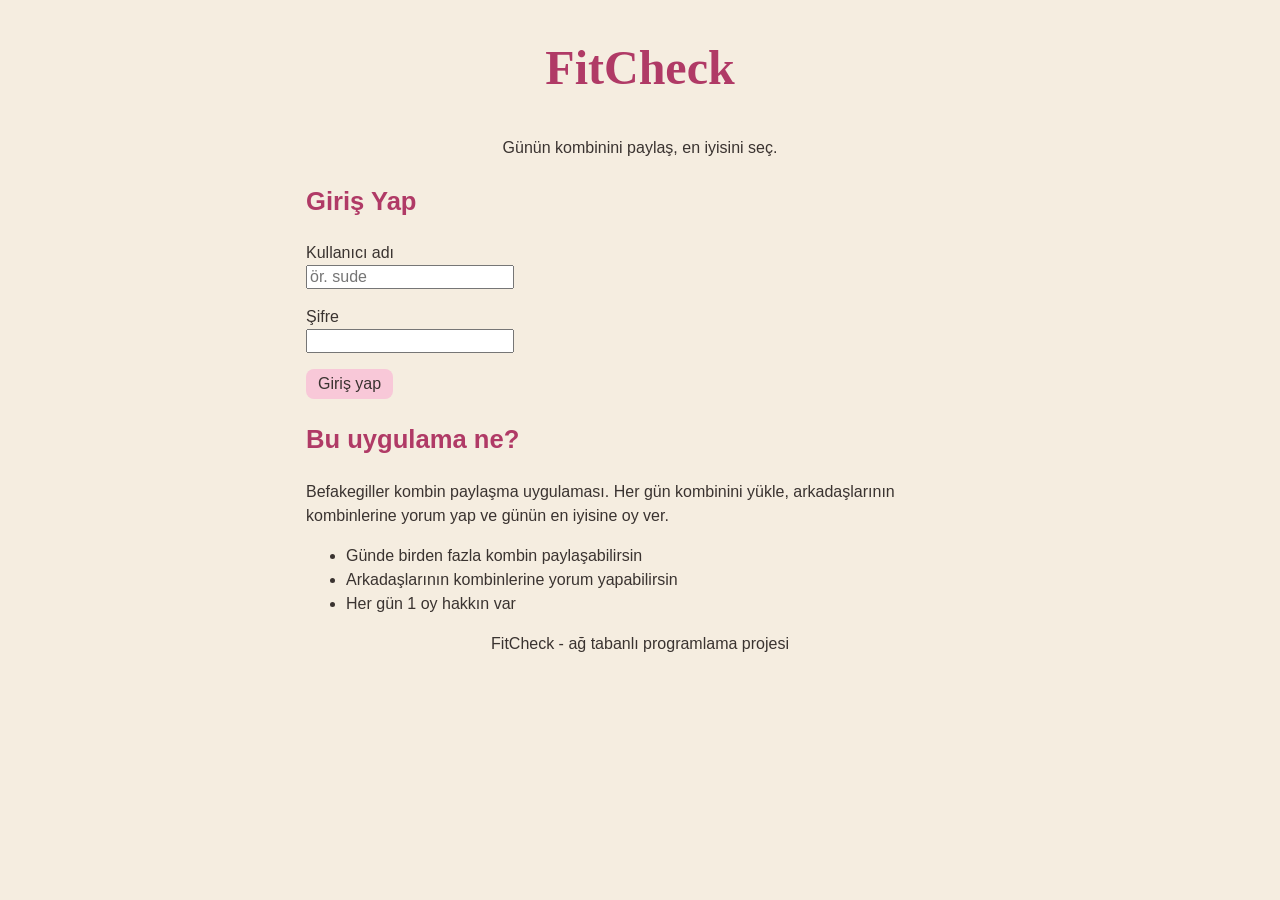
<file: index.html>
<!DOCTYPE html>
<html lang="tr">

<head>
  <meta charset="UTF-8">
  <meta name="viewport" content="width=device-width, initial-scale=1.0">
  <title>FitCheck - Giriş</title>

  <link rel="icon" type="image/png" href="images/apple.png">
  <link rel="stylesheet" href="style.css">
  <!-- 
  sekmede görünen küçük site logosu (favicon)
  rel: relation, dosyanın sekme ikonu olduğunu belirtir
  type: görselin dosya formatını belirtir 
-->

</head>

<body>

  <header>
    <!-- header: sayfanın üst kısmı (logo, baslık) -->
    <h1>FitCheck</h1>
    <p>Günün kombinini paylaş, en iyisini seç.</p>
  </header>

  <main>

    
    <section>
      <h2>Giriş Yap</h2>

      <form action="feed.html">
        <!--
          kullanıcıdan bilgi alan alan
          "Giriş yap" basınca feed.html sayfasına gider
          simdilik sifre kontrolu yok ilerde js ile gelecek
        -->

        <p>
          <label for="username">Kullanıcı adı</label><br>
          <!-- burdaki for ile input'un id'si aynı ki
             ustteki yazıya tıklayınca da kutu secilsin -->
          <input type="text" id="username" name="username" placeholder="ör. sude" required>
          <!-- placeholder: kutu bosken gri ornek yazısı
               required: boş bırakılırsa form gönderilmez -->
        </p>

        <p>
          <label for="password">Şifre</label><br>
          <input type="password" id="password" name="password" required>
        </p>

        <button type="submit">Giriş yap</button>
        <!-- type="submit": basınca formu gönderir (action gerceklesir yani) -->

      </form>
    </section>

    <section>
      <h2>Bu uygulama ne?</h2>
      <p>Befakegiller kombin paylaşma uygulaması. Her gün kombinini yükle, arkadaşlarının kombinlerine yorum yap ve günün en iyisine oy ver. </p>
     
      <ul> <!-- sırasız liste-->
        <li>Günde birden fazla kombin paylaşabilirsin</li>
        <li>Arkadaşlarının kombinlerine yorum yapabilirsin</li>
        <li>Her gün 1 oy hakkın var</li>
      </ul>
    </section>

  </main>

  <footer>
    <!-- sayfanın alt kısmı -->
    <p>FitCheck - ağ tabanlı programlama projesi</p>
  </footer>
  <script src="seed.js"></script>
</body>
</html>
</file>
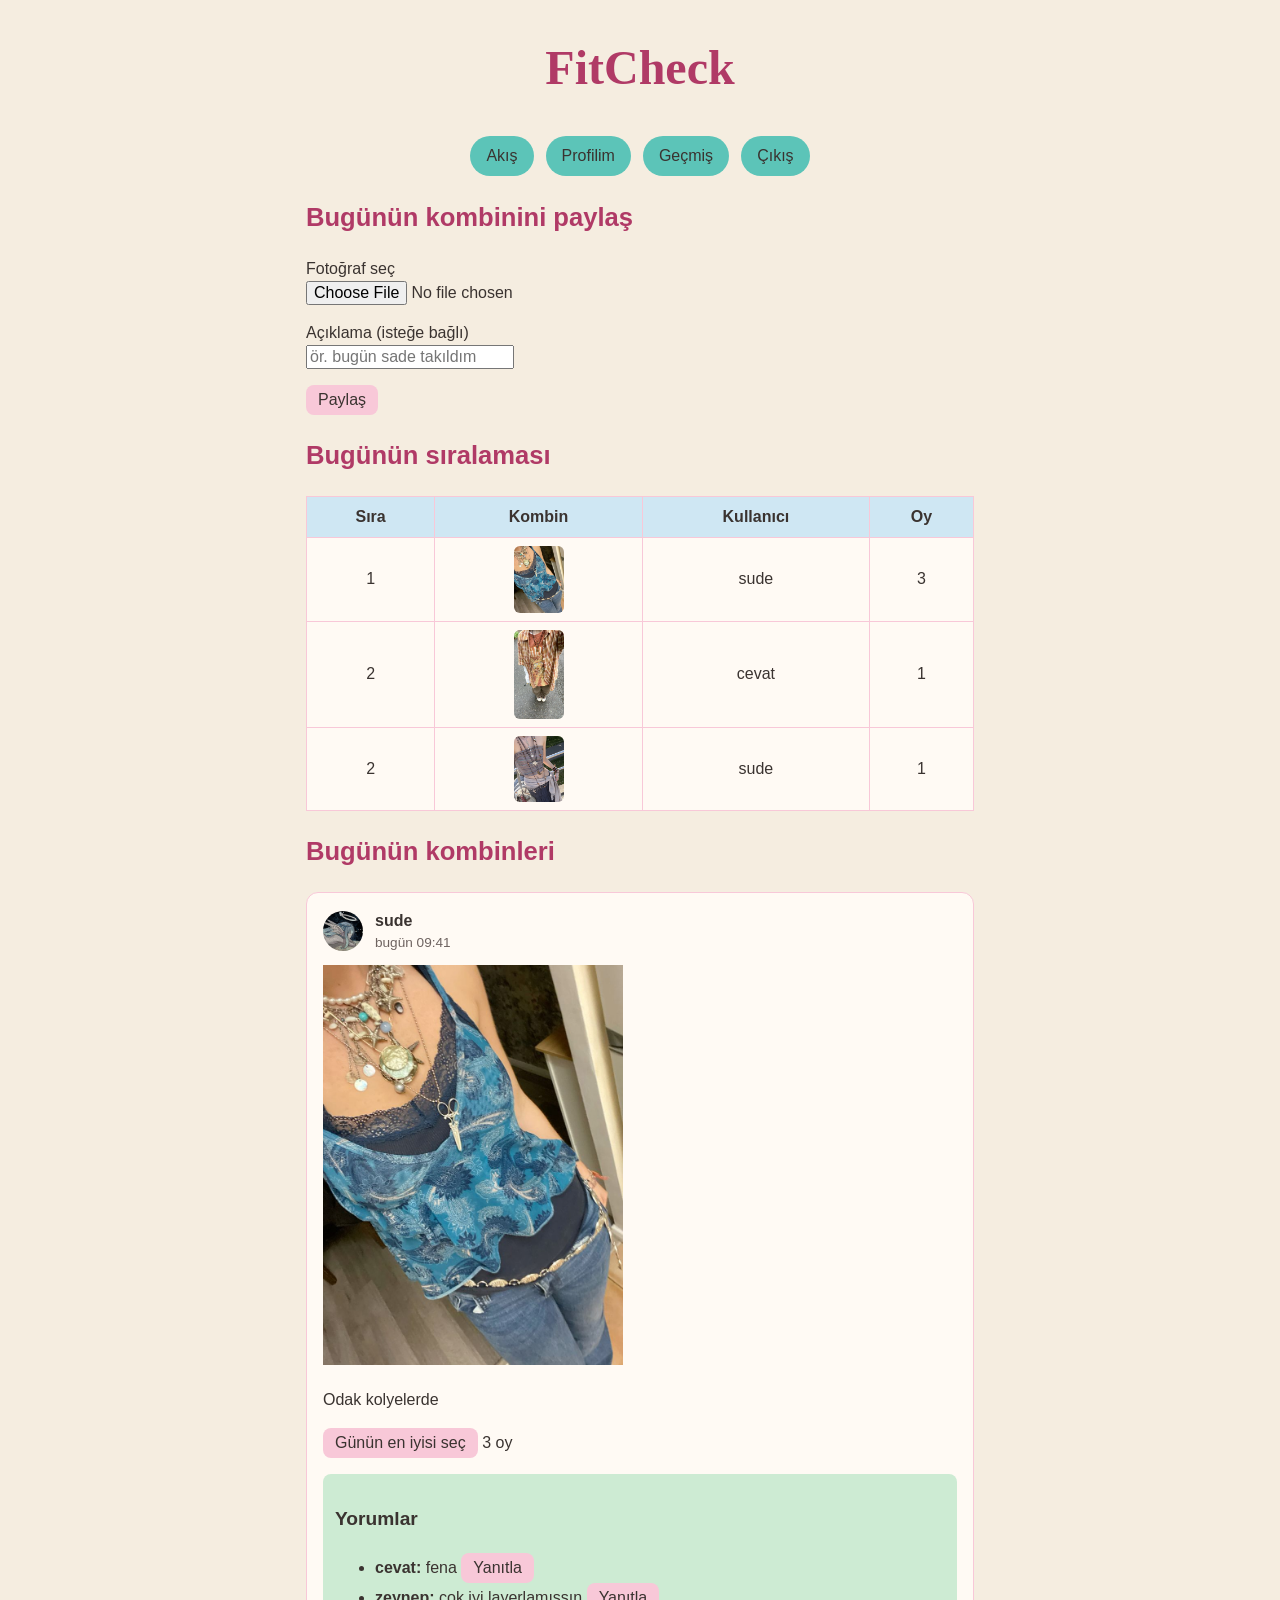
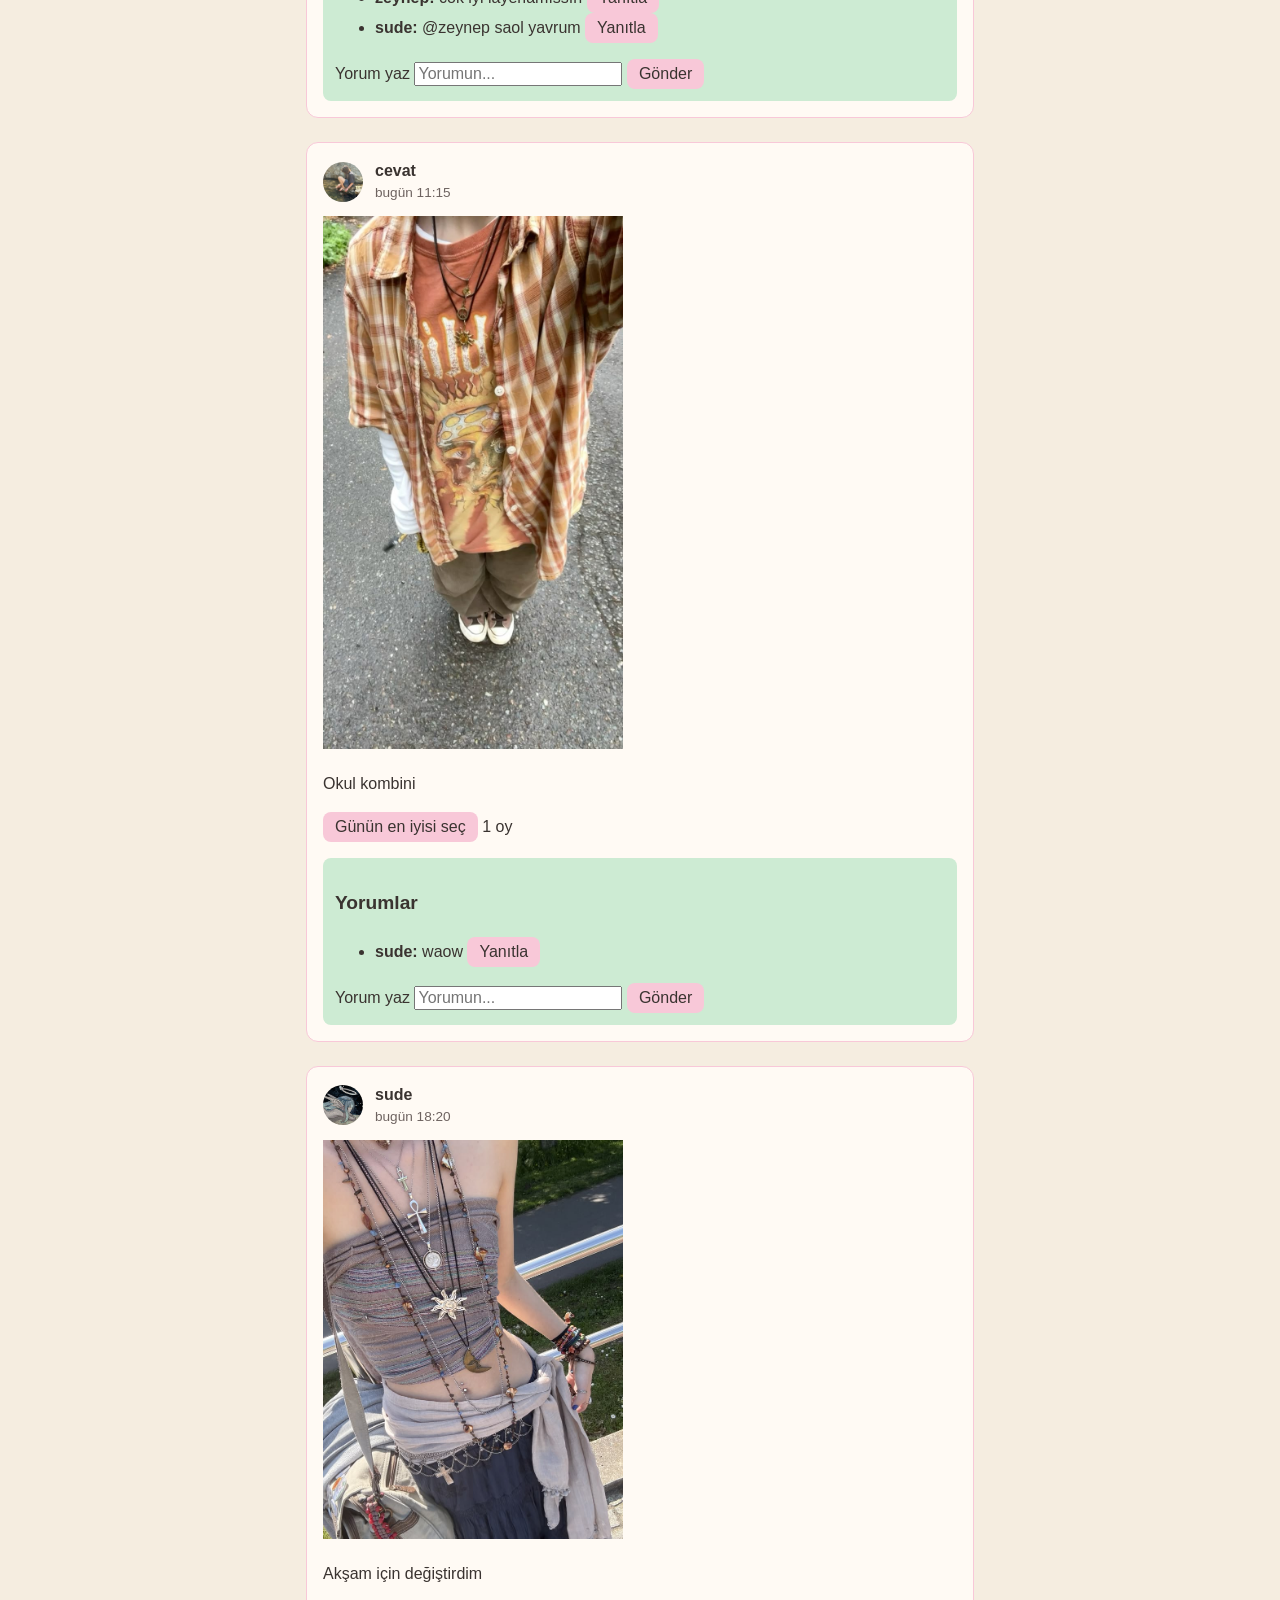
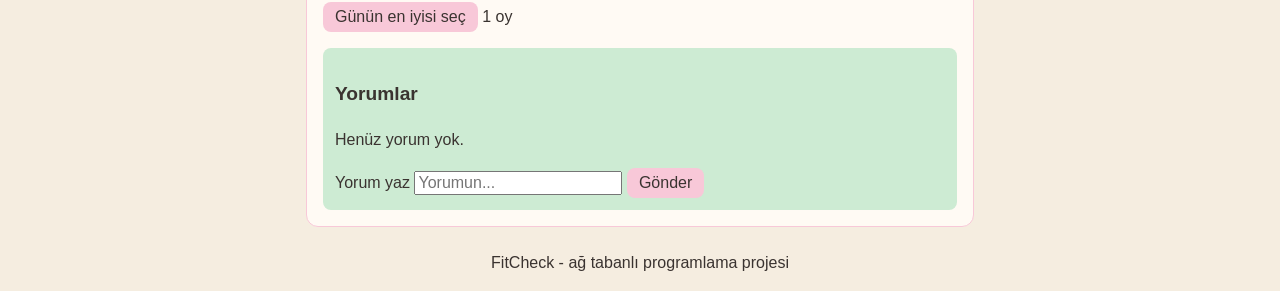
<file: feed.html>
<!DOCTYPE html>
<html lang="tr">

<head>
  <meta charset="UTF-8">
  <meta name="viewport" content="width=device-width, initial-scale=1.0">
  <title>FitCheck - Akış</title>
  <link rel="icon" type="image/png" href="images/apple.png">
  <link rel="stylesheet" href="style.css">

</head>

<body>

  <header>
    <h1>FitCheck</h1>

    <nav> <!-- menu -->

      <ul>
        <li><a href="feed.html">Akış</a></li>
        <li><a href="profile.html">Profilim</a></li>
        <li><a href="history.html">Geçmiş</a></li>

        <li><a href="index.html">Çıkış</a></li> 
        <!-- giriş sayfasına gidiyor degişecek -->
        
      </ul>
    </nav>
  </header>

  <main>

    <!--kombin yukleme-->
    <section>
      <h2>Bugünün kombinini paylaş</h2>

      <form>
        <!-- action yok ama değişecek -->
        <p>
          <label for="fit-photo">Fotoğraf seç</label><br>
          <input type="file" id="fit-photo" name="fit-photo" accept="image/*" required>
          <!--
            type="file": bilgisayardan/telefondan dosya seçtirir.
            accept="image/*": sadece resim dosyaları seçilebilir.
          -->
        </p>

        <p>
          <label for="fit-caption">Açıklama (isteğe bağlı)</label><br>
          <input type="text" id="fit-caption" name="fit-caption" placeholder="ör. bugün sade takıldım">
        </p>

        <button type="submit">Paylaş</button>
      </form>
    </section>


     <!-- ================= 2. BÖLÜM: BUGÜNÜN SIRALAMASI ================= -->
      <section>
        <h2>Bugünün sıralaması</h2>

        <!--
            sahte veri, 8.haftada değişecek
        -->

        <table>
          <thead>
            <!-- -->
            <tr>
              <th>Sıra</th>
              <th>Kombin</th>
              <th>Kullanıcı</th>
              <th>Oy</th>
            </tr>
          </thead>
  
          <tbody>
            <!-- ilerde js satırları buraya veri yazcak-->
            <tr>
              <td>1</td>
              <td><img src="images/sample-fits/sample1.jpg" alt="sude'nin kombini" width="50"></td>
              <td>sude</td>
              <td>3</td>
            </tr>
            <tr>
              <td>2</td>
              <td><img src="images/sample-fits/sample5.jpg" alt="cevat'ın kombini" width="50"></td>
              <td>cevat</td>
              <td>1</td>
            </tr>
            <tr>
              <td>2</td>
              <td><img src="images/sample-fits/sample11.jpg" alt="sude'nin akşam kombini" width="50"></td>
              <td>sude</td>
              <td>1</td>
            </tr>
            <!-- beraberlik ornegi bu -->
          </tbody>
        </table>
      </section>


    <!-- ================= 3. BÖLÜM: BUGÜNÜN KOMBİNLERİ ================= -->
    <section>
      <h2>Bugünün kombinleri</h2>

      <!-- ---------- KOMBİN KARTI 1 ---------- -->
      <article>
        <!--
          article: kendi başına anlamlı, tek bir içerik parçası (blog yazısı, gönderi gibi).
          Her kombin bir "gönderi" olduğu için article kullanıyoruz.
          İleride bu kartı JS bir şablon gibi tekrar tekrar üretecek.
        -->

        <header>
          <img src="images/sample-profilepic/pfp1.jpeg" alt="sude profil fotoğrafı" width="40" height="40">
          <div>
            <a href="profile.html">sude</a>
            <!--  bu link profile.html?user=sude olacak-->
            <small>bugün 09:41</small>
          </div>
        </header>

        <img src="images/sample-fits/sample1.jpg" alt="sude'nin kombini" width="300">


        <p>Odak kolyelerde</p>

        <!-- oylama mekaniği (8. hafta, JS) -->
        <p>
          <button type="button">Günün en iyisi seç</button>
          <!-- formu gonermiyor.. js ile olacak -->
          
          <span>3 oy</span>
          <!--  -->
        </p>

        <!-- Yorumlar -->
        <section>
          <h3>Yorumlar</h3>
          <ul>
            <li>
              <b>cevat:</b> fena
              <button type="button">Yanıtla</button>
            </li>
            <li>
              <b>zeynep:</b> cok iyi layerlamıssın
              <button type="button">Yanıtla</button>
            </li>
            <li>
              <b>sude:</b> @zeynep saol yavrum
              <!--
                ynaıtlaya basınca ne olacak(7. hafta, JS).
              -->
              <button type="button">Yanıtla</button>
            </li>
          </ul>

          <!-- Yorum yazma formu -->
          <form>
            <label for="comment-1">Yorum yaz</label>
            <input type="text" id="comment-1" name="comment" placeholder="Yorumun...">

            <button type="submit">Gönder</button>
          </form>
        </section>
      </article>


      <!-- ---------- KOMBİN KARTI 2 ---------- -->
      <!-- Kart 1 ile aynı yapı. Bu tekrar, ileride neden JS ile üreteceğimizi gösteriyor. -->
      <article>
        <header>
          <img src="images/sample-profilepic/pfp5.jpeg" alt="cevat profil fotoğrafı" width="40" height="40">
          <div>
            <a href="profile.html">cevat</a>
            <small>bugün 11:15</small>
          </div>
        </header>

        <img src="images/sample-fits/sample5.jpg" alt="cevat'ın kombini" width="300">

        <p>Okul kombini</p>

        <p>
          <button type="button">Günün en iyisi seç</button>
          <span>1 oy</span>
        </p>
        

        <section>
          <h3>Yorumlar</h3>
          <ul>
            <li>
              <b>sude:</b> waow
              <button type="button">Yanıtla</button>
            </li>
          </ul>

          <form>
            <label for="comment-2">Yorum yaz</label>
            <input type="text" id="comment-2" name="comment" placeholder="Yorumun...">
            <button type="submit">Gönder</button>
          </form>
        </section>
      </article>

      <!-- ---------- KOMBİN KARTI 3 ---------- -->
      <article>
        <header>
          <img src="images/sample-profilepic/pfp1.jpeg" alt="sude profil fotoğrafı" width="40" height="40">
          <div>
            <a href="profile.html">sude</a>
            <small>bugün 18:20</small>
          </div>
        </header>

        <img src="images/sample-fits/sample11.jpg" alt="sude'nin aksam kombini" width="300">

        <p>Akşam için değiştirdim</p>

        <p>
          <button type="button">Günün en iyisi seç</button>
          <span>1 oy</span>
        </p>

        <section>
          <h3>Yorumlar</h3>
          <p>Henüz yorum yok.</p>
          <!-- js ile ayarlancak yorum yoksa bu mesaj-->

          <form>
            <!-- form: içindekiler "gönderilecek bir bilgi grubu". action yok, çünkü şimdilik bir yere gitmiyor. -->
            <label for="comment-3">Yorum yaz</label>
            <input type="text" id="comment-3" name="comment" placeholder="Yorumun...">
            <!--input type="text": tek satırlık yazı kutusu.
              id="comment-3": id sayfada BENZERSİZ olmalı-->
            <button type="submit">Gönder</button>
          </form>
        </section>
      </article>

    </section>

  </main>

  <footer>
    <p>FitCheck - ağ tabanlı programlama projesi</p>
  </footer>

</body>
</html>
</file>
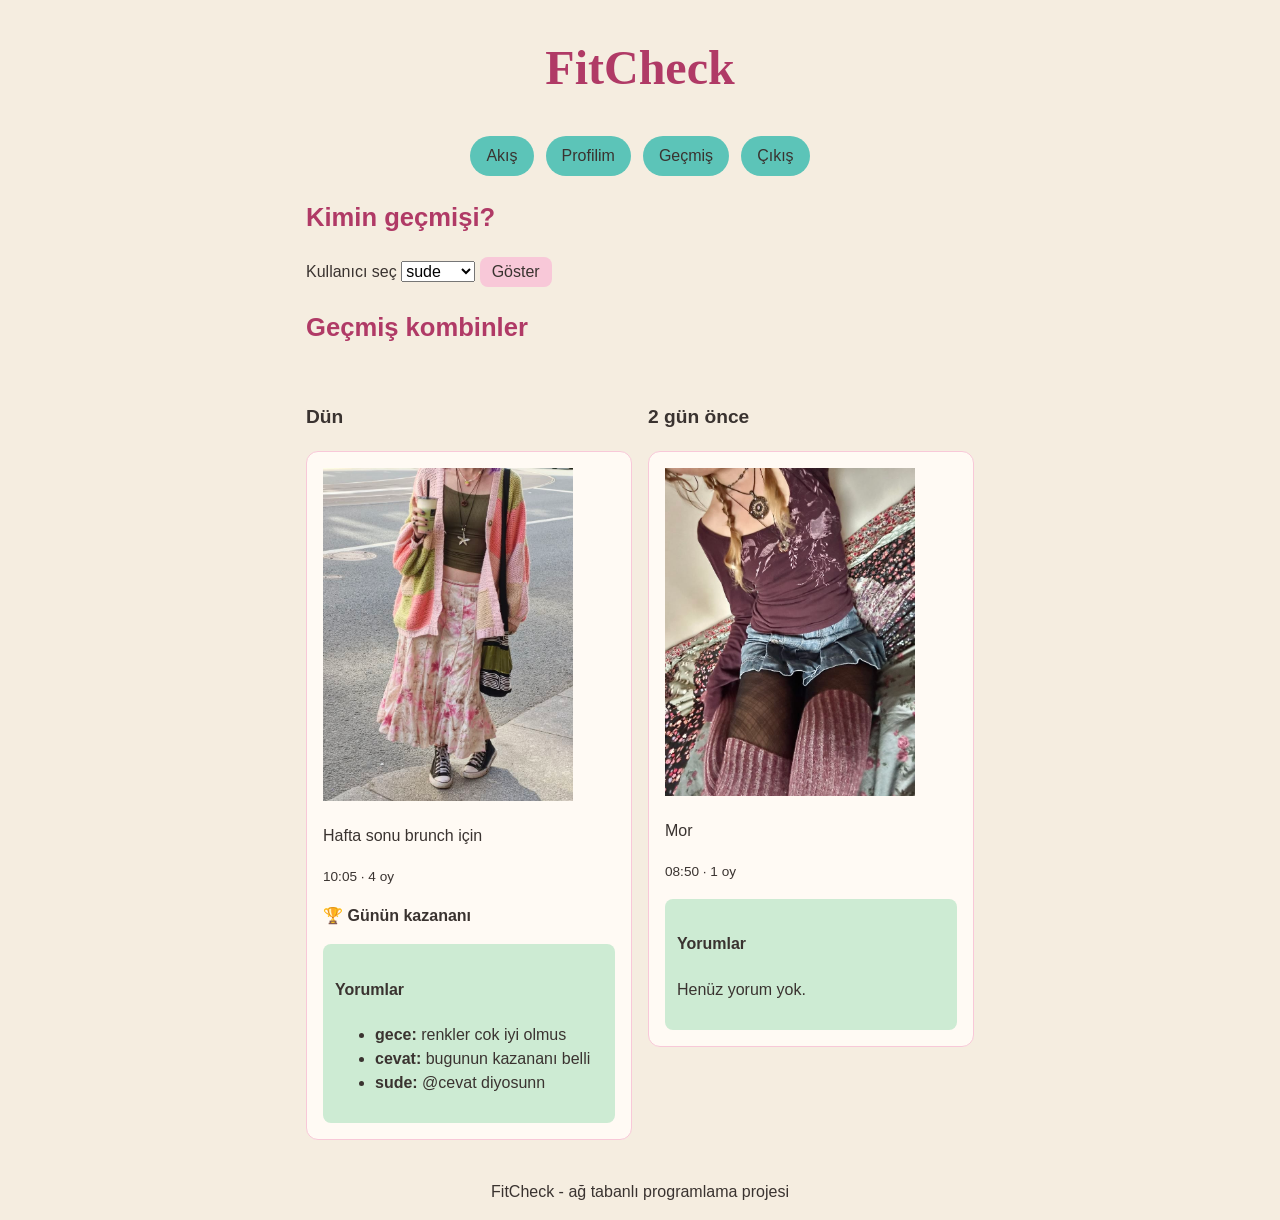
<file: history.html>
<!DOCTYPE html>
<html lang="tr">

<head>
  <meta charset="UTF-8">
  <meta name="viewport" content="width=device-width, initial-scale=1.0">
  <title>FitCheck - Geçmiş</title>
  <link rel="icon" type="image/png" href="images/apple.png">
  <link rel="stylesheet" href="style.css">
</head>

<body>

  <header>
    <h1>FitCheck</h1>

    <nav>
      <ul>
        <li><a href="feed.html">Akış</a></li>
        <li><a href="profile.html">Profilim</a></li>
        <li><a href="history.html">Geçmiş</a></li>
        <li><a href="index.html">Çıkış</a></li>
      </ul>
    </nav>
  </header>

  <main>

    <!-- 1. BÖLÜM: KULLANICI SEÇİMİ -->
    <section>
      <h2>Kimin geçmişi?</h2>

      <form>
        <!-- seçilen kullanıcının geçmişini js gösterecek (9. hafta) -->
        <label for="history-user">Kullanıcı seç</label>
        <select id="history-user" name="history-user">
          <option value="sude" selected>sude</option>
          <option value="gece">gece</option>
          <option value="zeynep">zeynep</option>
          <option value="bahar">bahar</option>
          <option value="cevat">cevat</option>
          <option value="eylul">eylul</option>
          <option value="derin">derin</option>
          <option value="ruya">ruya</option>
          <option value="oyku">oyku</option>
          <option value="peri">peri</option>
        </select>

        <button type="submit">Göster</button>
      </form>
    </section>


    <!-- 2. BÖLÜM: GEÇMİŞ KOMBİNLER -->
    <section class="gecmis-gunler">
      <h2>Geçmiş kombinler</h2>
      <!-- sahte veri, her gün ayrı section. js ile veriden gelecek -->

      <!-- GÜN 1 -->
      <section>
        <h3>Dün</h3>

        <article>
          <img src="images/sample-fits/sample12.jpg" alt="sude'nin brunch kombini" width="250">
          <p>Hafta sonu brunch için</p>
          <p><small>10:05 · 4 oy</small></p>
          <p><strong>🏆 Günün kazananı</strong></p>
          <!-- rozet oylardan hesaplanacak -->

          <section>
            <h4>Yorumlar</h4>
            <!-- geçmişte yorumlar sadece okunur -->
            <ul>
              <li><b>gece:</b> renkler cok iyi olmus</li>
              <li><b>cevat:</b> bugunun kazananı belli</li>
              <li><b>sude:</b> @cevat diyosunn</li>
            </ul>
          </section>
        </article>
      </section>


      <!-- GÜN 2 -->
      <section>
        <h3>2 gün önce</h3>

        <article>
          <img src="images/sample-fits/sample13.jpg" alt="sude'nin trençkot kombini" width="250">
          <p>Mor</p>
          <p><small>08:50 · 1 oy</small></p>

          <section>
            <h4>Yorumlar</h4>
            <p>Henüz yorum yok.</p>
          </section>
        </article>
      </section>

    </section>

  </main>

  <footer>
    <p>FitCheck - ağ tabanlı programlama projesi</p>
  </footer>

</body>
</html>
</file>
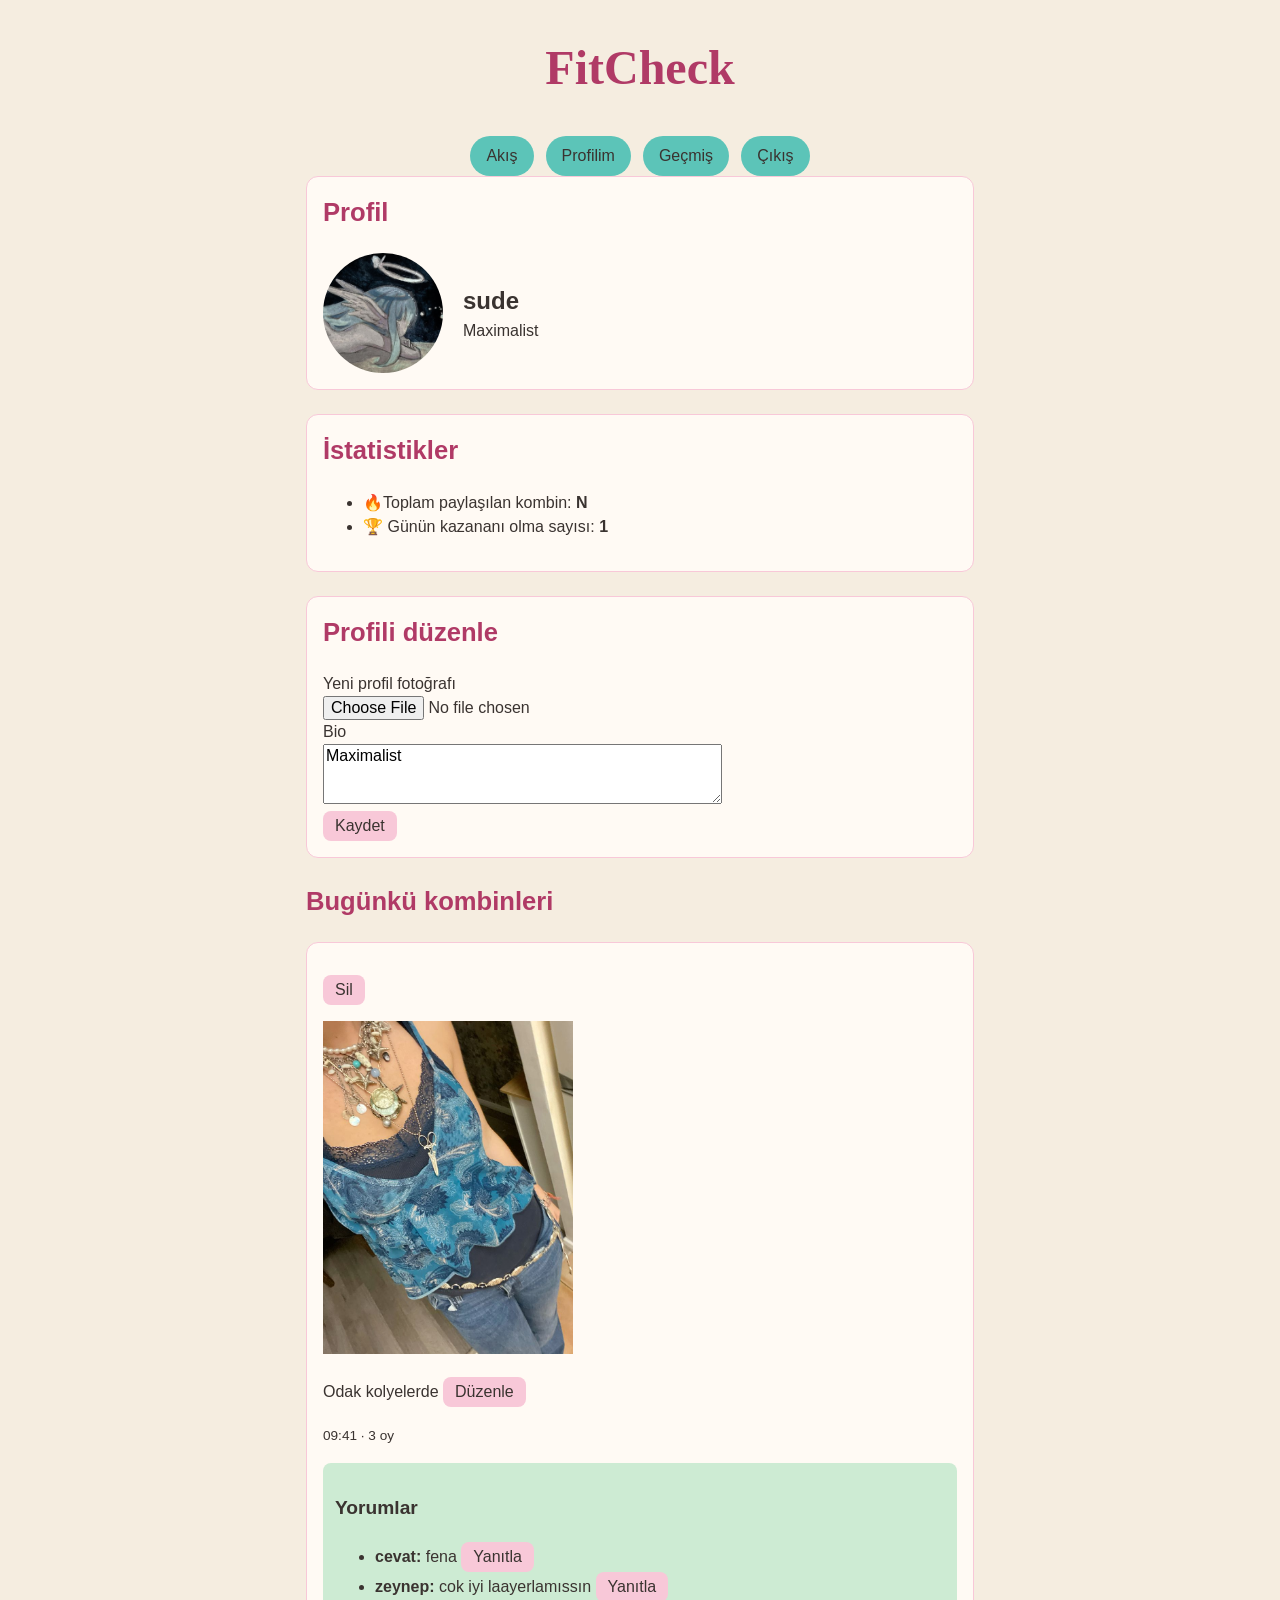
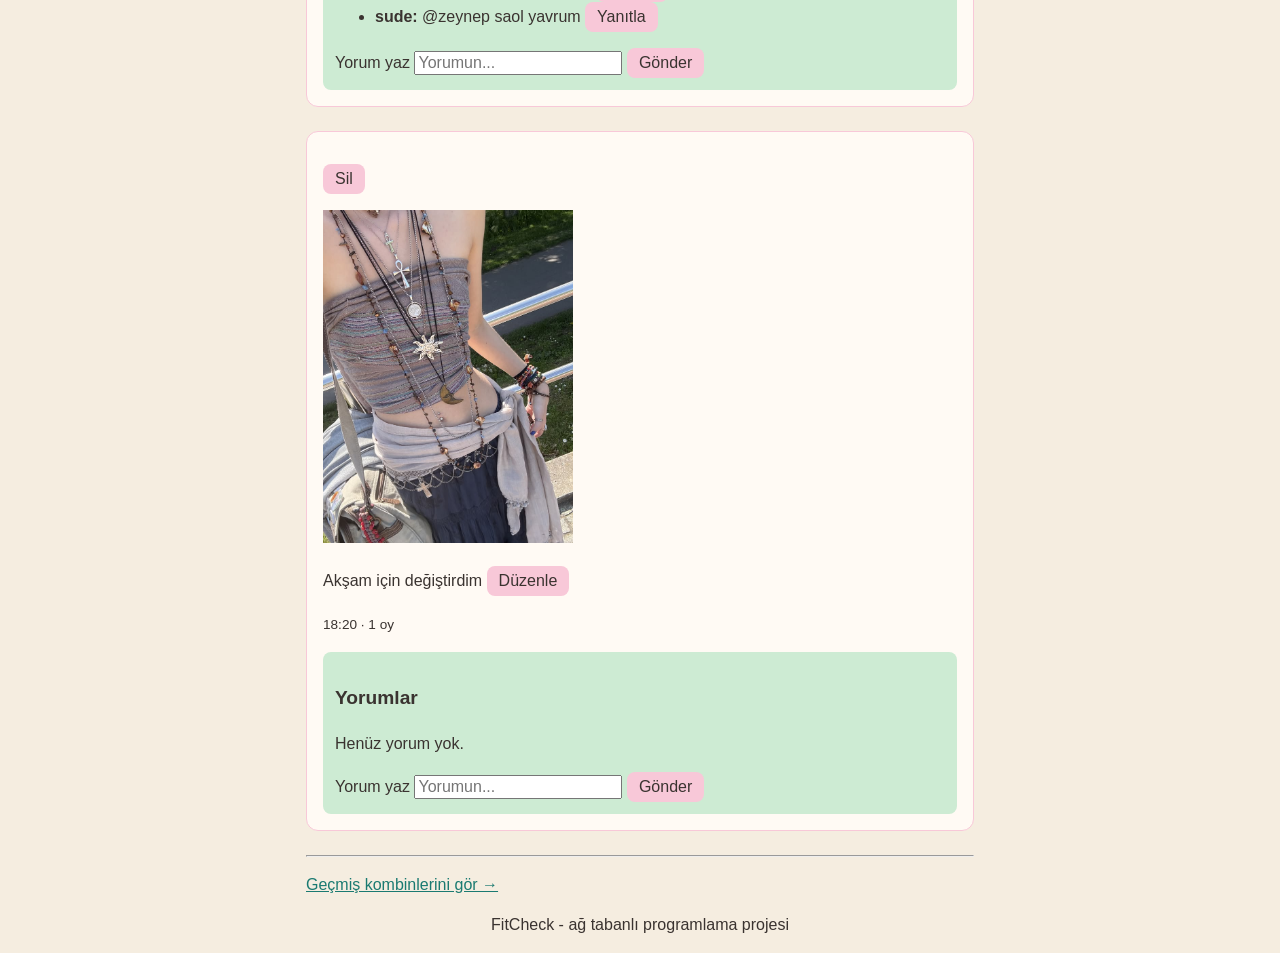
<file: profile.html>
<!DOCTYPE html>
<html lang="tr">

<head>
  <meta charset="UTF-8">
  <meta name="viewport" content="width=device-width, initial-scale=1.0">
  <title>FitCheck - Profil</title>
  <link rel="icon" type="image/png" href="images/apple.png">
  <link rel="stylesheet" href="style.css">
</head>

<body>

  <header>
    <!-- header: sayfanın üst kısmı -->
    <h1>FitCheck</h1>

    <nav>
      <!--
        nav: sitenin ana menüsü.
        Şimdilik her sayfaya kopyalıyoruz.
      -->
      <ul>
        <li><a href="feed.html">Akış</a></li>
        <li><a href="profile.html">Profilim</a></li>
        <li><a href="history.html">Geçmiş</a></li>
        <li><a href="index.html">Çıkış</a></li>

        <!-- çıkış şimdilik sadece girişe dönme -->
      </ul>
    </nav>
  </header>

  <main> <!-- asıl içerik -->

    <!--  1. BÖLÜM: PROFİL BİLGİLERİ  -->
    <section class="kart"> <!-- Burası "profil bilgileri" bölümü. -->

      <h2>Profil</h2>
      <!-- h2: bölüm başlığı. h1 sayfanın başlığı, h2 bölümlerin başlığı. -->

      <div class="profil-kart">
        <img src="images/sample-profilepic/pfp1.jpeg" alt="sude profil fotoğrafı" width="120" height="120">
        <div>
          <h3>sude</h3>
          <!-- h3: alt başlık. Kullanıcı adı burada. -->

          <p>Maximalist</p>
          <!-- bio -->
        </div>
      </div>
    </section>


    <!--  2. BÖLÜM: İSTATİSTİKLER -->
    <section class="kart">
      <h2>İstatistikler</h2>

      <ul> <!-- sırasız liste -->
        <li>🔥Toplam paylaşılan kombin: <strong>N</strong></li> <!--strong: önemli metin(kalın)        -->
        <li>🏆 Günün kazananı olma sayısı: <strong>1</strong></li>
        <!-- kac kez kazanmıs gecmiş data -->
      </ul>
    </section>


    <!-- 3. BÖLÜM: PROFİLİ DÜZENLE  -->
    <section class="kart">
      <h2>Profili düzenle</h2>
      <!-- Bu bölüm sadece kendi profiline bakarken görünecek. js ile ayarlanacak -->

      <form>
        <!--
          form: kullanıcıdan bilgi alan alan.
          action yok: form bir yere gitmiyor.js ile ayarlanacak .
        -->

        <div class="form-group">
          <label for="new-avatar">Yeni profil fotoğrafı</label> <br>
          <input type="file" id="new-avatar" name="new-avatar" accept="image/*">
          <!--  label: kutunun açıklama yazısı.for ve id eslesmeli. -->
        </div>

        <div class="form-group">
          <label for="bio">Bio</label><br>
          <textarea id="bio" name="bio" rows="3" cols="40" maxlength="150">Maximalist</textarea>
          <!--
            sınırlar burda yazıyor ama js ile dogrulanma getirilecek. 
          -->
        </div>

        <button type="submit">Kaydet</button>
        <!-- formu gonderme işlevi js -->
      </form>
    </section>


    <!--  4. BÖLÜM: BUGÜNKÜ KOMBİNLERİ -->
    <section>
      <h2>Bugünkü kombinleri</h2>
 
      <!-- ---------- KOMBİN KARTI 1 ---------- -->
      <article>
        <!--article: kendi başına anlamlı, tek bir içerik parçası (gonderi)-->

        <p>
          <button type="button">Sil</button>  <!-- kendi kombininde gorunecek işlev kazandırılacak -->
        </p>
        <img src="images/sample-fits/sample1.jpg" alt="sude'nin kombini" width="250">
        <p>
          Odak kolyelerde
          <button type="button">Düzenle</button>
          <!--type="button": formu göndermeyen düz buton. İşlevini JS verecek.-->
        </p>
        <p><small>09:41 · 3 oy</small></p>
        <!--  ikincil bilgi -->



        <section> 
          <!-- yorumlar bolumu -->
          <h3>Yorumlar</h3> 
          <!-- h3: alt başlık -->

          <ul>
            <li>
              <b>cevat:</b> fena
              <button type="button">Yanıtla</button>
            </li>
            <li>
              <b>zeynep:</b> cok iyi laayerlamıssın
              <button type="button">Yanıtla</button>
            </li>
            <li>
              <b>sude:</b> @zeynep saol yavrum
              <button type="button">Yanıtla</button>
            </li>
          </ul>

          <form>
            <label for="comment-1">Yorum yaz</label>
            <input type="text" id="comment-1" name="comment" placeholder="Yorumun...">
            <button type="submit">Gönder</button>
          </form>
        </section>
      </article>


      <!-- ---------- KOMBİN KARTI 2 ---------- -->
      <!-- Kart 1 ile aynı yapı-->
      <article>
        <p><button type="button">Sil</button></p>
        <img src="images/sample-fits/sample11.jpg" alt="sude'nin akşam kombini" width="250">
        <p>Akşam için değiştirdim <button type="button">Düzenle</button> </p> 
        <p><small>18:20 · 1 oy</small></p>



        <!-- YORUMLAR KISMI-->
        <section>
          <h3>Yorumlar</h3>
          <p>Henüz yorum yok.</p>
          <!-- js ile ayarlancak yorum yoksa bu mesaj-->

          <form>
            <!-- form: içindekiler "gönderilecek bir bilgi grubu". action yok, çünkü şimdilik bir yere gitmiyor. -->
            <label for="comment-2">Yorum yaz</label>
            <input type="text" id="comment-2" name="comment" placeholder="Yorumun...">
            <!--input type="text": tek satırlık yazı kutusu.
              id="comment-2": id sayfada BENZERSİZ olmalı-->
            <button type="submit">Gönder</button>
          </form>
        </section>

      </article>

      <hr>

      <p><a href="history.html">Geçmiş kombinlerini gör →</a></p>
      <!-- kullanıcının gecmis sayfası-->
    </section>

  </main>

  <footer>
    <!-- footer: sayfanın alt kısmı. -->
    <p>FitCheck - ağ tabanlı programlama projesi</p>
  </footer>

</body>
</html>
</file>
<file: style.css>
/* FitCheck - ortak stil dosyası */

body {
    font-family: "Trebuchet MS", "Segoe UI", Arial, sans-serif;
    line-height: 1.5;
    background-color: var(--bej);
    color: var(--yazi);
  }
  
  h1 {
    font-family: "Noteworthy", "Snell Roundhand", "Ink Free", "Segoe Print", "Segoe Script", "Brush Script MT", cursive;
    font-size: 3rem;
    font-weight: 700;
  }
  
  h2 {
    font-family: "Chalkboard SE", "Chalkboard", "Comic Sans MS", "Segoe Print", sans-serif;
    font-size: 1.6rem;
  }
  
  h3 {
    font-size: 1.2rem;
  }
  
  h4 {
    font-size: 1rem;
  }
  
  button,
  input,
  select,
  textarea {
    font-family: inherit;
    font-size: 1rem;
  }
  
  small {
    font-size: 0.85rem;
  }



  
/* Renk paleti */
:root {
    --bej: #f5ede0;
    --krem: #fffaf4;
    --yazi: #3a3330;
    --pembe-koyu: #b03a66;
    --pembe-acik: #f8c8d8;
    --turkuaz: #1a7a71;
    --turkuaz-acik: #5cc4b8;
    --fistik: #c5dd8f;
    --pastel-yesil: #cdebd3;
    --acik-mavi: #cfe7f3;
    --yazi-soluk: #6e6360;
  }
  
  h1,
  h2 {
    color: var(--pembe-koyu);
  }
  
  a {
    color: var(--turkuaz);
  }


/* Kutu modeli: genişliğe padding ve border dahil */
* {
    box-sizing: border-box;
  }
  
  /* Sayfa içeriği ortada */
  main {
    max-width: 700px;
    margin: 0 auto;
    padding: 0 16px;
  }
  
  /* Kombin kartı */
  article {
    background-color: var(--krem);
    border: 1px solid var(--pembe-acik);
    border-radius: 12px;
    padding: 16px;
    margin-bottom: 24px;
  }
  
  /* Kart içindeki yorumlar bölümü */
  article section {
    background-color: var(--pastel-yesil);
    border-radius: 8px;
    padding: 12px;
    margin-top: 12px;
  }
  
  /* Butonlar */
  button {
    background-color: var(--pembe-acik);
    color: var(--yazi);
    border: none;
    border-radius: 8px;
    padding: 6px 12px;
    cursor: pointer;
  }



  /* Sayfa başlığı ve alt bilgi ortada */
body > header,
footer {
  text-align: center;
}

/* Ortak menü: Flexbox ile yan yana */
nav ul {
  display: flex;
  justify-content: center;
  flex-wrap: wrap;
  gap: 12px;
  list-style: none;
  padding: 0;
  margin: 0;
}

nav a {
  display: block;
  padding: 8px 16px;
  background-color: var(--turkuaz-acik);
  color: var(--yazi);
  border-radius: 20px;
  text-decoration: none;
}

nav a:hover {
  background-color: var(--pembe-acik);
}



/* Kombin kartı başlığı: avatar solda, isim ve saat sağda alt alta */
article > header {
  display: flex;
  align-items: center;
  gap: 12px;
  margin-bottom: 12px;
}

article > header img {
  border-radius: 50%;
  object-fit: cover;
}

article > header a {
  display: block;
  font-weight: bold;
  color: var(--yazi);
  text-decoration: none;
}

article > header a:hover {
  text-decoration: underline;
}

article > header small {
  display: block;
  color: var(--yazi-soluk);
}


/* Profil sayfası: bölümler kart görünümünde */
.kart {
  background-color: var(--krem);
  border: 1px solid var(--pembe-acik);
  border-radius: 12px;
  padding: 16px;
  margin-bottom: 24px;
}

.kart h2 {
  margin-top: 0;
}

/* Profil bilgisi: foto solda, isim ve bio sağda */
.profil-kart {
  display: flex;
  align-items: center;
  gap: 20px;
}

.profil-kart img {
  border-radius: 50%;
  object-fit: cover;
}

.profil-kart h3,
.profil-kart p {
  margin: 0;
}

.profil-kart h3 {
  font-size: 1.5rem;
}


/* Geçmiş sayfası: günler Grid ile 2 sütun */
.gecmis-gunler {
  display: grid;
  grid-template-columns: 1fr 1fr;
  gap: 16px;
}

.gecmis-gunler h2 {
  grid-column: 1 / -1;
}


/* Bugünün sıralaması tablosu */
table {
  width: 100%;
  border-collapse: collapse;
  background-color: var(--krem);
}

th,
td {
  border: 1px solid var(--pembe-acik);
  padding: 8px;
  text-align: center;
  vertical-align: middle;
}

thead th {
  background-color: var(--acik-mavi);
}

td img {
  display: block;
  margin: 0 auto;
  border-radius: 6px;
}


/* Mobil uyum: ekran 600px'ten darsa */
@media (max-width: 600px) {
  h1 {
    font-size: 2.2rem;
  }

  .gecmis-gunler {
    grid-template-columns: 1fr;
  }

  textarea {
    width: 100%;
  }

  input {
    max-width: 100%;
  }
}
</file>
